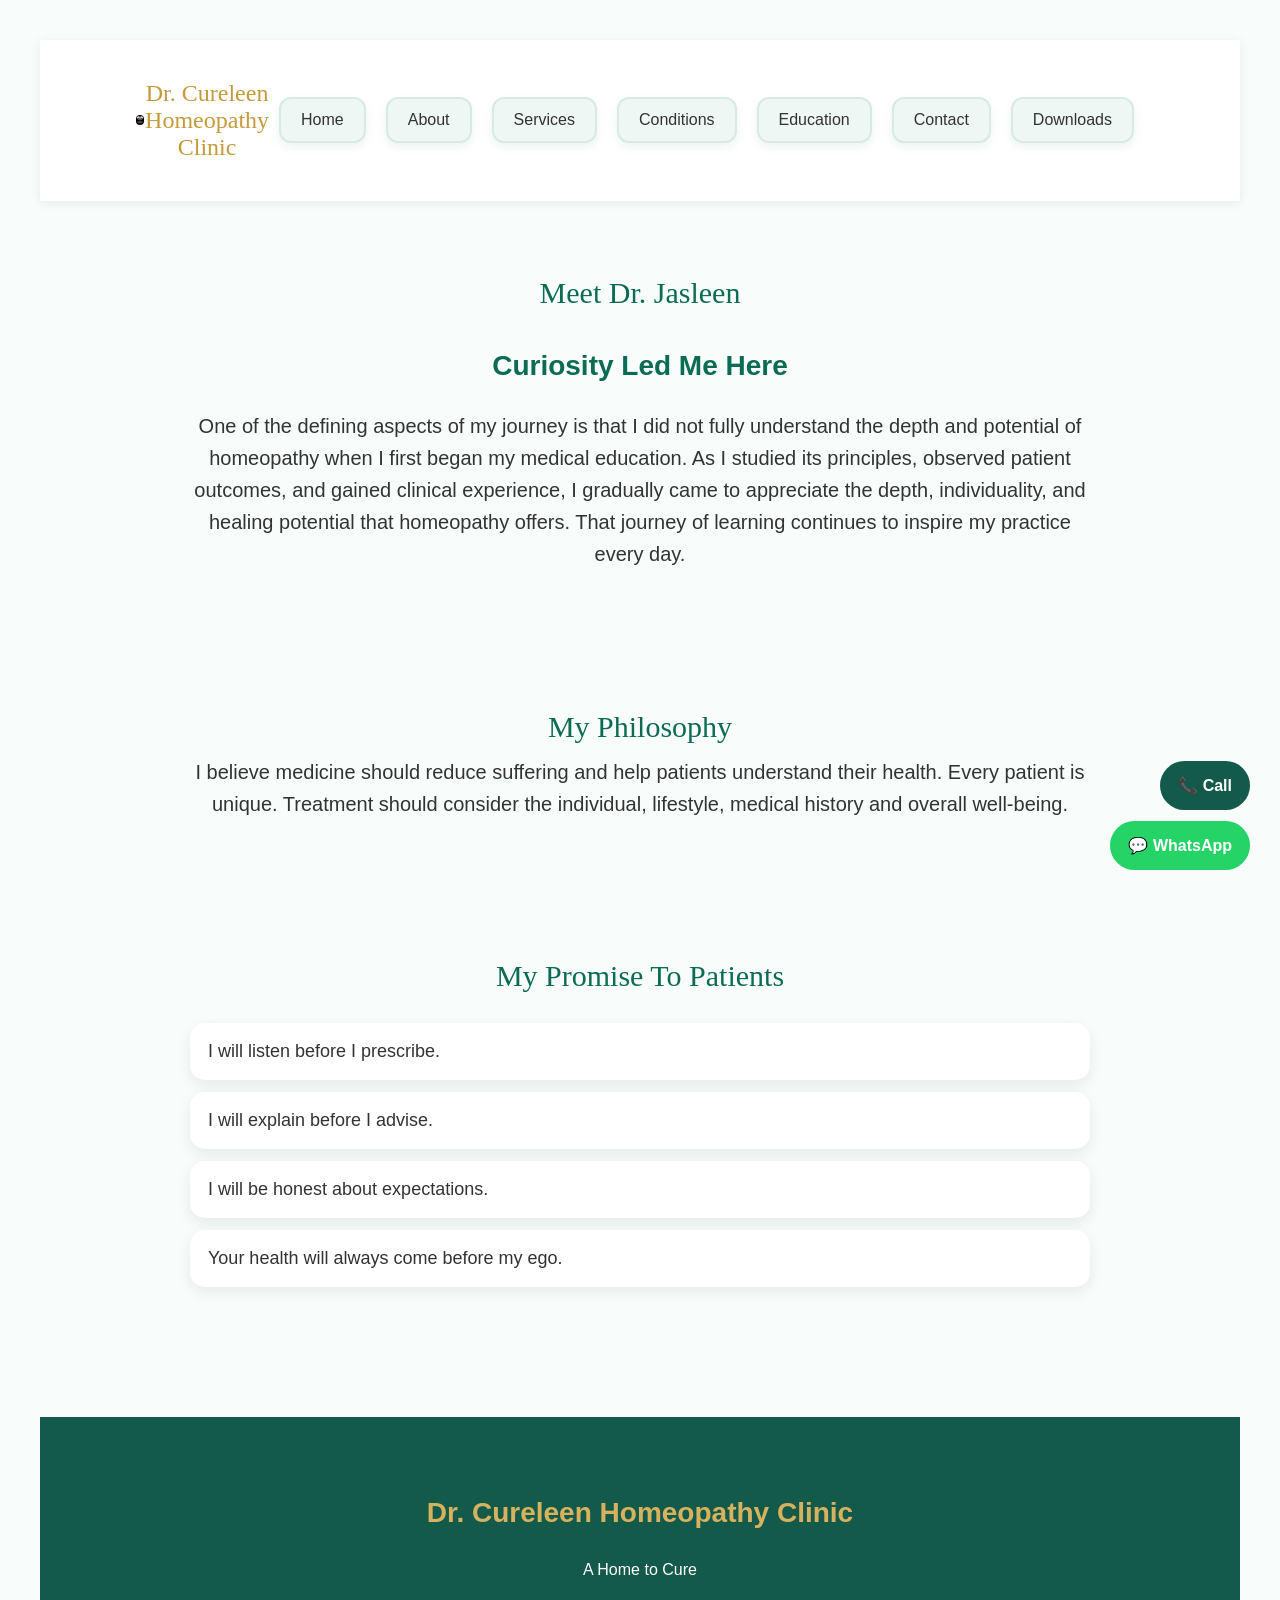
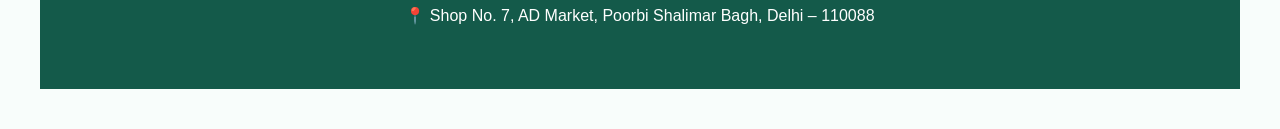
<file: about.html>
<!DOCTYPE html>
<html lang="en">

<head>

<meta charset="UTF-8">

<meta name="viewport" content="width=device-width, initial-scale=1.0">

<title>About Dr. Jasleen | Dr. Cureleen Homeopathy Clinic</title>
<meta name="description" content="Learn about Dr. Jasleen and Dr. Cureleen Homeopathy Clinic philosophy of individualized classical homeopathy and patient-centred care in Delhi.">

<link rel="stylesheet" href="style.css">
<link rel="icon" type="image/png" href="images/logo-png.png">

</head>


<body>


<header>

<div class="logo-area">
<img src="logo-png.png" 
alt="Dr Cureleen Homeopathy Clinic Logo"
class="logo">

</div>

<h2>
Dr. Cureleen Homeopathy Clinic
</h2>


<nav>

<a href="index.html">Home</a>

<a href="about.html">About</a>

<a href="services.html">Services</a>

<a href="conditions.html">Conditions</a>

<a href="education.html">Education</a>

<a href="contact.html">Contact</a>
<a href="downloads.html">Downloads</a>

</nav>

</header>



<section>


<h2>
Meet Dr. Jasleen
</h2>

<h3>
Curiosity Led Me Here
</h3>


<p>
One of the defining aspects of my journey is that I did not fully understand the depth and potential of homeopathy when I first began my medical education.

As I studied its principles, observed patient outcomes, and gained clinical experience, I gradually came to appreciate the depth, individuality, and healing potential that homeopathy offers. That journey of learning continues to inspire my practice every day.
</p>



</section>



<section>


<h2>
My Philosophy
</h2>


<p>

I believe medicine should reduce suffering and help patients understand their health.

Every patient is unique. Treatment should consider the individual, lifestyle, medical history and overall well-being.

</p>


</section>



<section>


<h2>
My Promise To Patients
</h2>


<ul>

<li>I will listen before I prescribe.</li>

<li>I will explain before I advise.</li>

<li>I will be honest about expectations.</li>

<li>Your health will always come before my ego.</li>

</ul>


</section>



<footer>

<h3>
Dr. Cureleen Homeopathy Clinic
</h3>

<p>
A Home to Cure
</p>

<p>
📍 Shop No. 7, AD Market, Poorbi Shalimar Bagh, Delhi – 110088
</p>


</footer>

<a href="https://wa.me/919310712052" class="whatsapp-float">

💬 WhatsApp

</a>
<a href="tel:+919310712052" class="call-float">

📞 Call

</a>
</body>

</html>
</file>
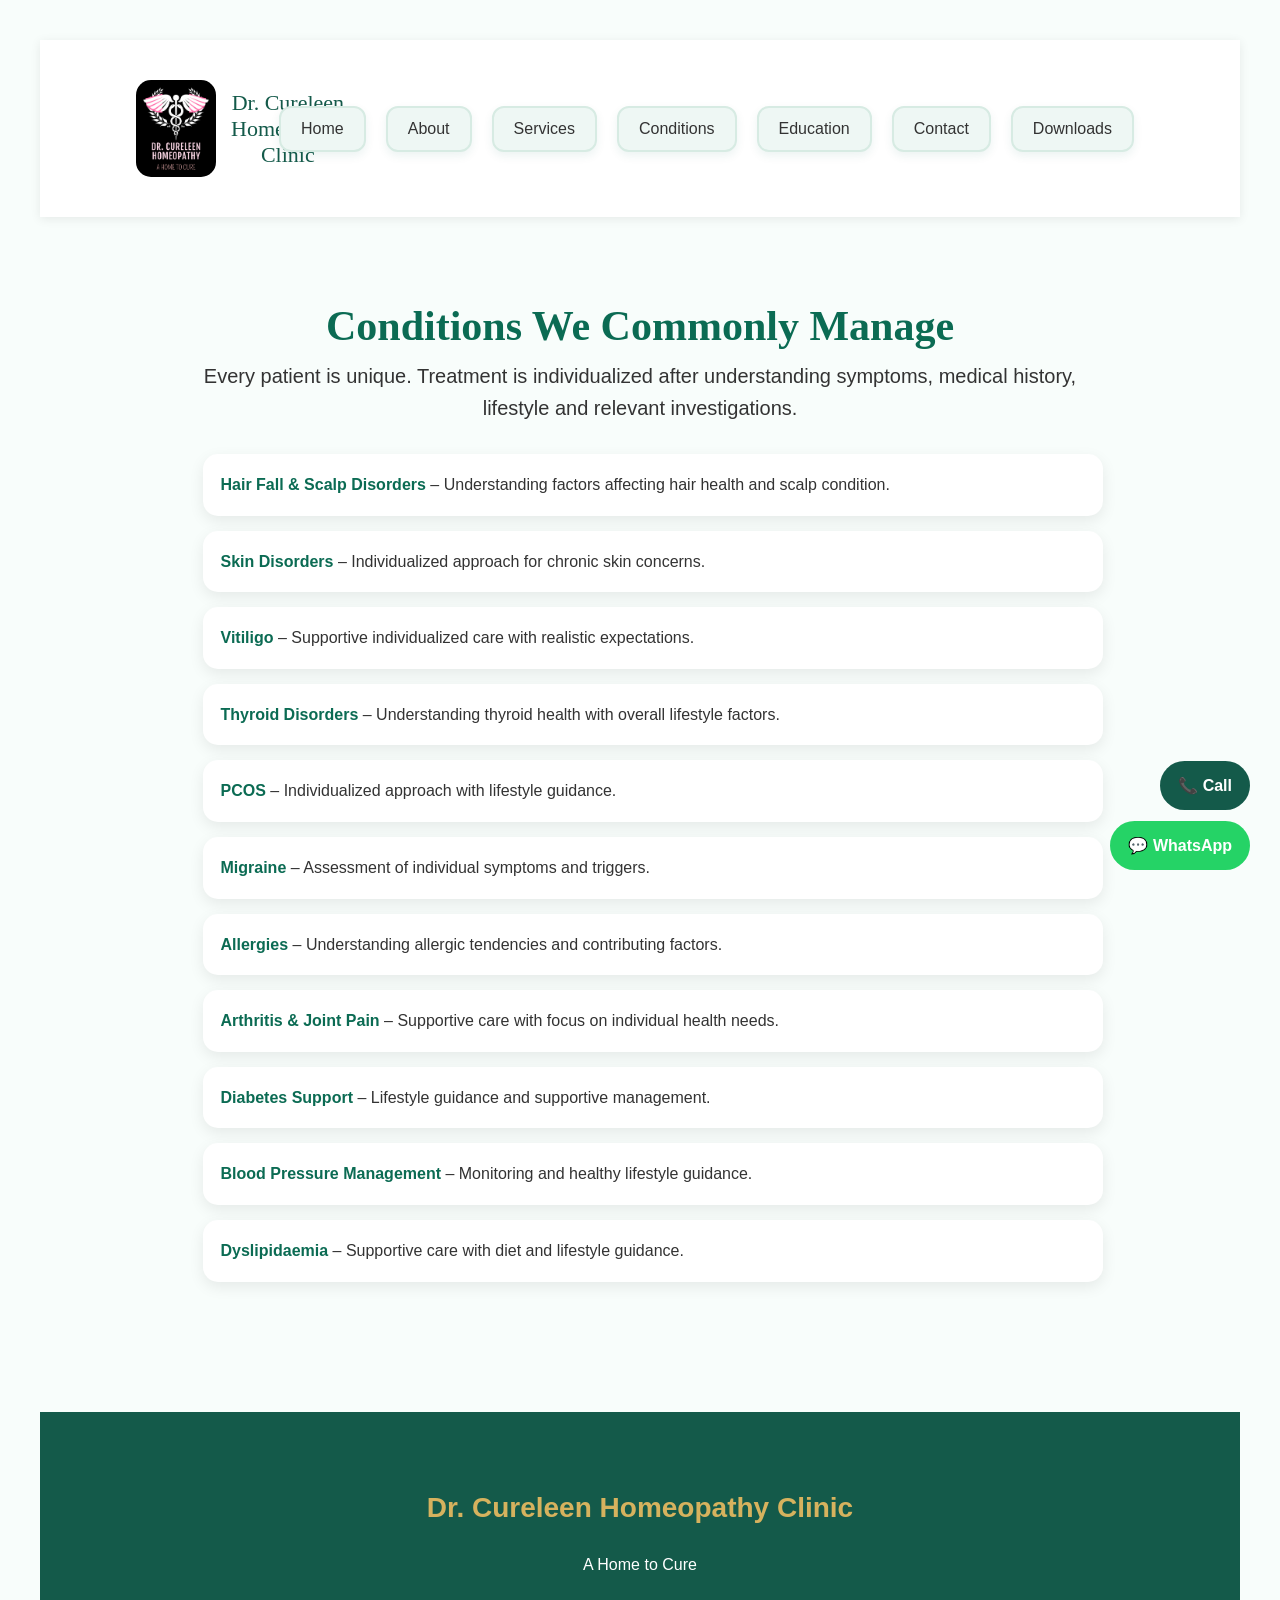
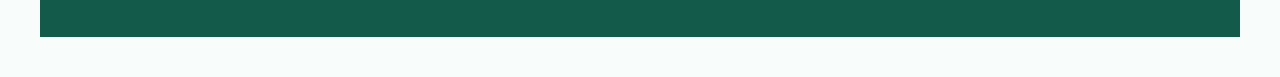
<file: conditions.html>
<!DOCTYPE html>
<html lang="en">

<head>

<meta charset="UTF-8">

<meta name="viewport" content="width=device-width, initial-scale=1.0">

<title>Conditions | Dr. Cureleen Homeopathy Clinic</title>

<meta name="description" content="Learn about the common conditions managed at Dr. Cureleen Homeopathy Clinic including skin disorders, hair fall, vitiligo, thyroid disorders, PCOS, migraine, allergies and more.">

<link rel="stylesheet" href="style.css">

<link rel="icon" type="image/png" href="images/logo-png.png">

</head>


<body>


<header>

<div class="logo-area">

<img src="logo-png.png" 
alt="Dr Cureleen Homeopathy Clinic Logo"
class="logo">

<h2>
Dr. Cureleen Homeopathy Clinic
</h2>

</div>


<nav>

<a href="index.html">Home</a>

<a href="about.html">About</a>

<a href="services.html">Services</a>

<a href="conditions.html">Conditions</a>

<a href="education.html">Education</a>

<a href="contact.html">Contact</a>



<a href="downloads.html">Downloads</a>

</nav>

</header>



<section>

<h1>
Conditions We Commonly Manage
</h1>


<p>
Every patient is unique. Treatment is individualized after understanding symptoms, medical history, lifestyle and relevant investigations.
</p>



<ul class="condition-list">


<li>
<strong>Hair Fall & Scalp Disorders</strong> – Understanding factors affecting hair health and scalp condition.
</li>


<li>
<strong>Skin Disorders</strong> – Individualized approach for chronic skin concerns.
</li>


<li>
<strong>Vitiligo</strong> – Supportive individualized care with realistic expectations.
</li>


<li>
<strong>Thyroid Disorders</strong> – Understanding thyroid health with overall lifestyle factors.
</li>


<li>
<strong>PCOS</strong> – Individualized approach with lifestyle guidance.
</li>


<li>
<strong>Migraine</strong> – Assessment of individual symptoms and triggers.
</li>


<li>
<strong>Allergies</strong> – Understanding allergic tendencies and contributing factors.
</li>


<li>
<strong>Arthritis & Joint Pain</strong> – Supportive care with focus on individual health needs.
</li>


<li>
<strong>Diabetes Support</strong> – Lifestyle guidance and supportive management.
</li>


<li>
<strong>Blood Pressure Management</strong> – Monitoring and healthy lifestyle guidance.
</li>


<li>
<strong>Dyslipidaemia</strong> – Supportive care with diet and lifestyle guidance.
</li>


</ul>


</section>



<footer>

<h3>
Dr. Cureleen Homeopathy Clinic
</h3>

<p>
A Home to Cure
</p>

</footer>



<a href="https://wa.me/919310712052" class="whatsapp-float">

💬 WhatsApp

</a>


<a href="tel:+919310712052" class="call-float">

📞 Call

</a>


</body>

</html>
</file>
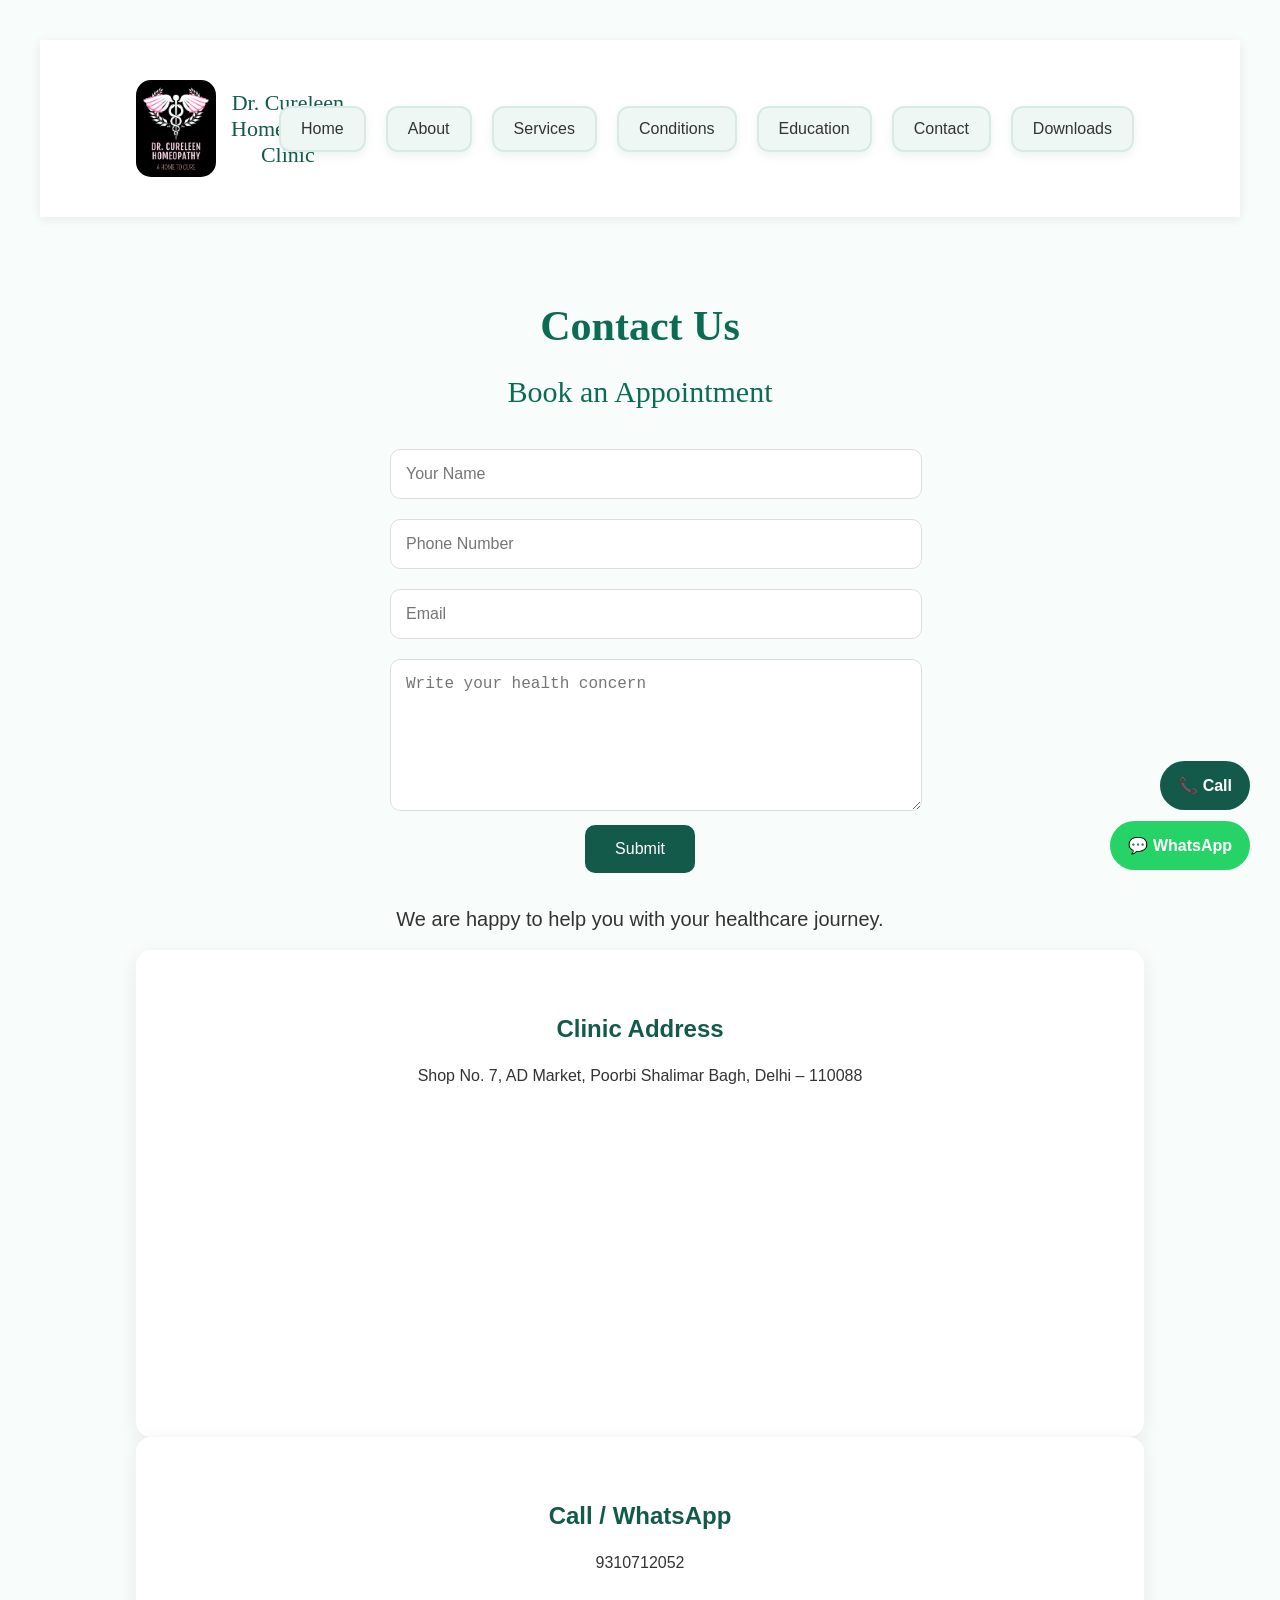
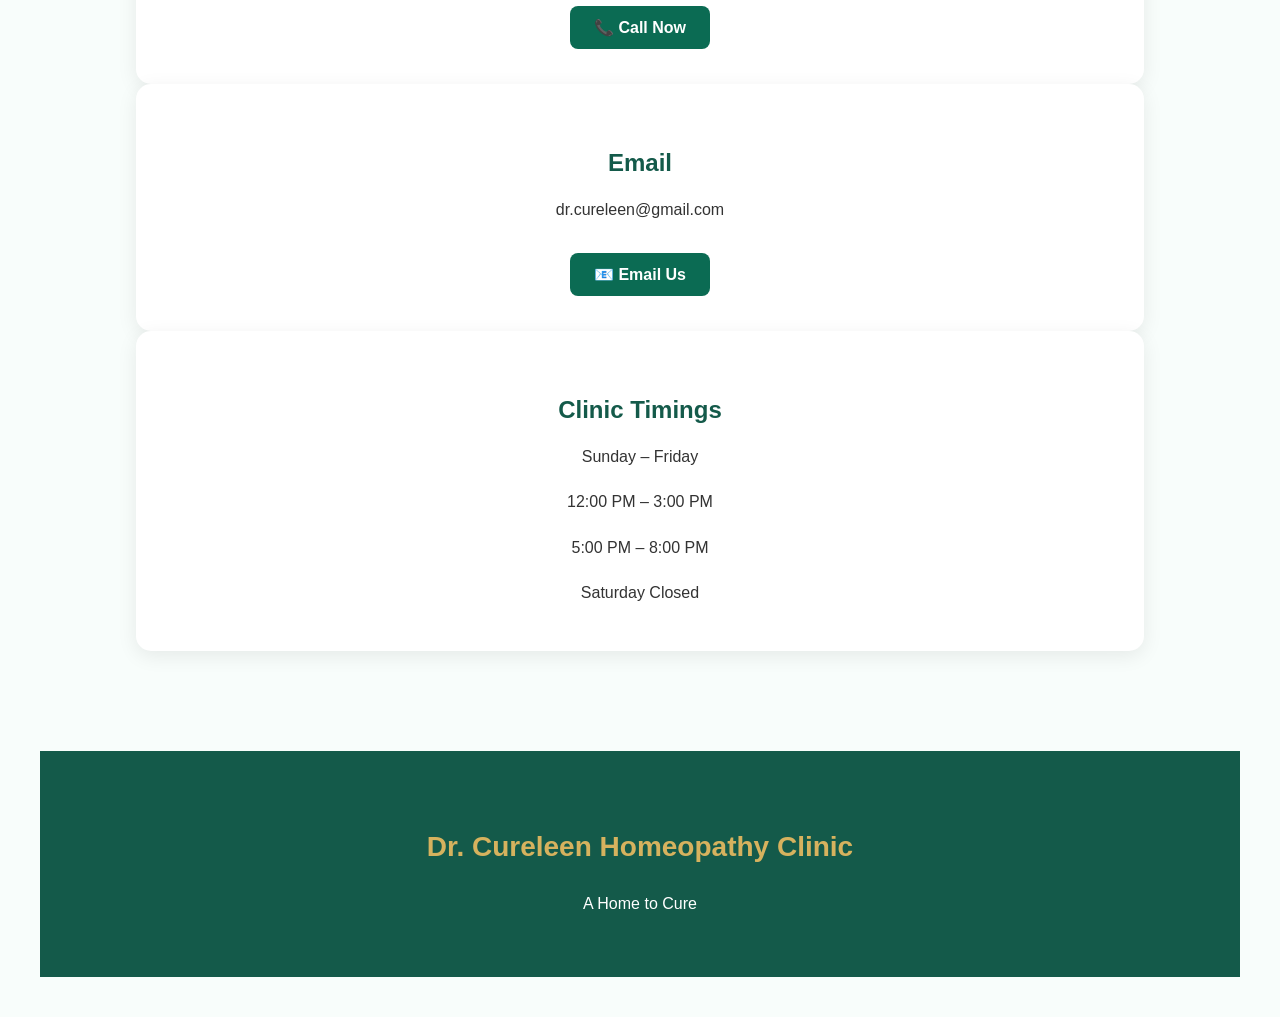
<file: contact.html>
<!DOCTYPE html>
<html lang="en">

<head>

<meta charset="UTF-8">

<meta name="viewport" content="width=device-width, initial-scale=1.0">

<title>Contact | Dr. Cureleen Homeopathy Clinic</title>
<meta name="description" content="Contact Dr. Cureleen Homeopathy Clinic in Poorbi Shalimar Bagh, Delhi. Book appointments, call, WhatsApp or email Dr. Jasleen for classical homeopathic consultation.">

<link rel="stylesheet" href="style.css">
<link rel="icon" type="image/png" href="images/logo-png.png">

</head>


<body>


<header>

<div class="logo-area">
<img src="logo-png.png" 
alt="Dr Cureleen Homeopathy Clinic Logo"
class="logo">

<h2>
Dr. Cureleen Homeopathy Clinic
</h2>

</div>


<nav>

<a href="index.html">Home</a>

<a href="about.html">About</a>

<a href="services.html">Services</a>

<a href="conditions.html">Conditions</a>

<a href="education.html">Education</a>

<a href="contact.html">Contact</a>

<a href="downloads.html">Downloads</a>

</nav>

</header>



<section>

<h1>
Contact Us
</h1>
<h2>Book an Appointment</h2>

<form onsubmit="sendWhatsApp(); return false;">

<input type="text" placeholder="Your Name" required>

<input type="tel" placeholder="Phone Number" required>

<input type="email" placeholder="Email">

<textarea placeholder="Write your health concern"></textarea>

<button type="submit">
Submit
</button>

</form>

<p>
We are happy to help you with your healthcare journey.
</p>



<div class="card">

<h3>
Clinic Address
</h3>

<p>
Shop No. 7, AD Market,
Poorbi Shalimar Bagh,
Delhi – 110088
</p>
<iframe
src="https://www.google.com/maps?q=Shop%20No.%207,%20AD%20Market,%20Poorbi%20Shalimar%20Bagh,%20Delhi%20110088&output=embed"
width="100%"
height="300"
style="border:0;border-radius:12px;"
loading="lazy">
</iframe>

</div>



<div class="card">

<h3>
Call / WhatsApp
</h3>

<p>
9310712052
</p>

<a href="tel:+919310712052">
📞 Call Now
</a>

</div>



<div class="card">

<h3>
Email</h3>

<p>
dr.cureleen@gmail.com
</p>

<a href="mailto:dr.cureleen@gmail.com">
📧 Email Us
</a>

</div>



<div class="card">

<h3>
Clinic Timings
</h3>

<p>
Sunday – Friday
</p>

<p>
12:00 PM – 3:00 PM
</p>

<p>
5:00 PM – 8:00 PM
</p>

<p>
Saturday Closed
</p>

</div>



</section>



<footer>

<h3>
Dr. Cureleen Homeopathy Clinic
</h3>

<p>
A Home to Cure
</p>

</footer>

<a href="https://wa.me/919310712052" class="whatsapp-float">

💬 WhatsApp

</a>
<a href="tel:+919310712052" class="call-float">

📞 Call

</a>
<script>

function sendWhatsApp(){

let name = document.querySelector('input[type="text"]').value;

let phone = document.querySelector('input[type="tel"]').value;

let email = document.querySelector('input[type="email"]').value;

let concern = document.querySelector('textarea').value;


let message =
"New Appointment Request%0A%0A" +
"Name: " + name +
"%0APhone: " + phone +
"%0AEmail: " + email +
"%0AHealth Concern: " + concern;


window.open(
"https://wa.me/919310712052?text=" + message,
"_blank"
);


}

</script>
</body>

</html>
</file>
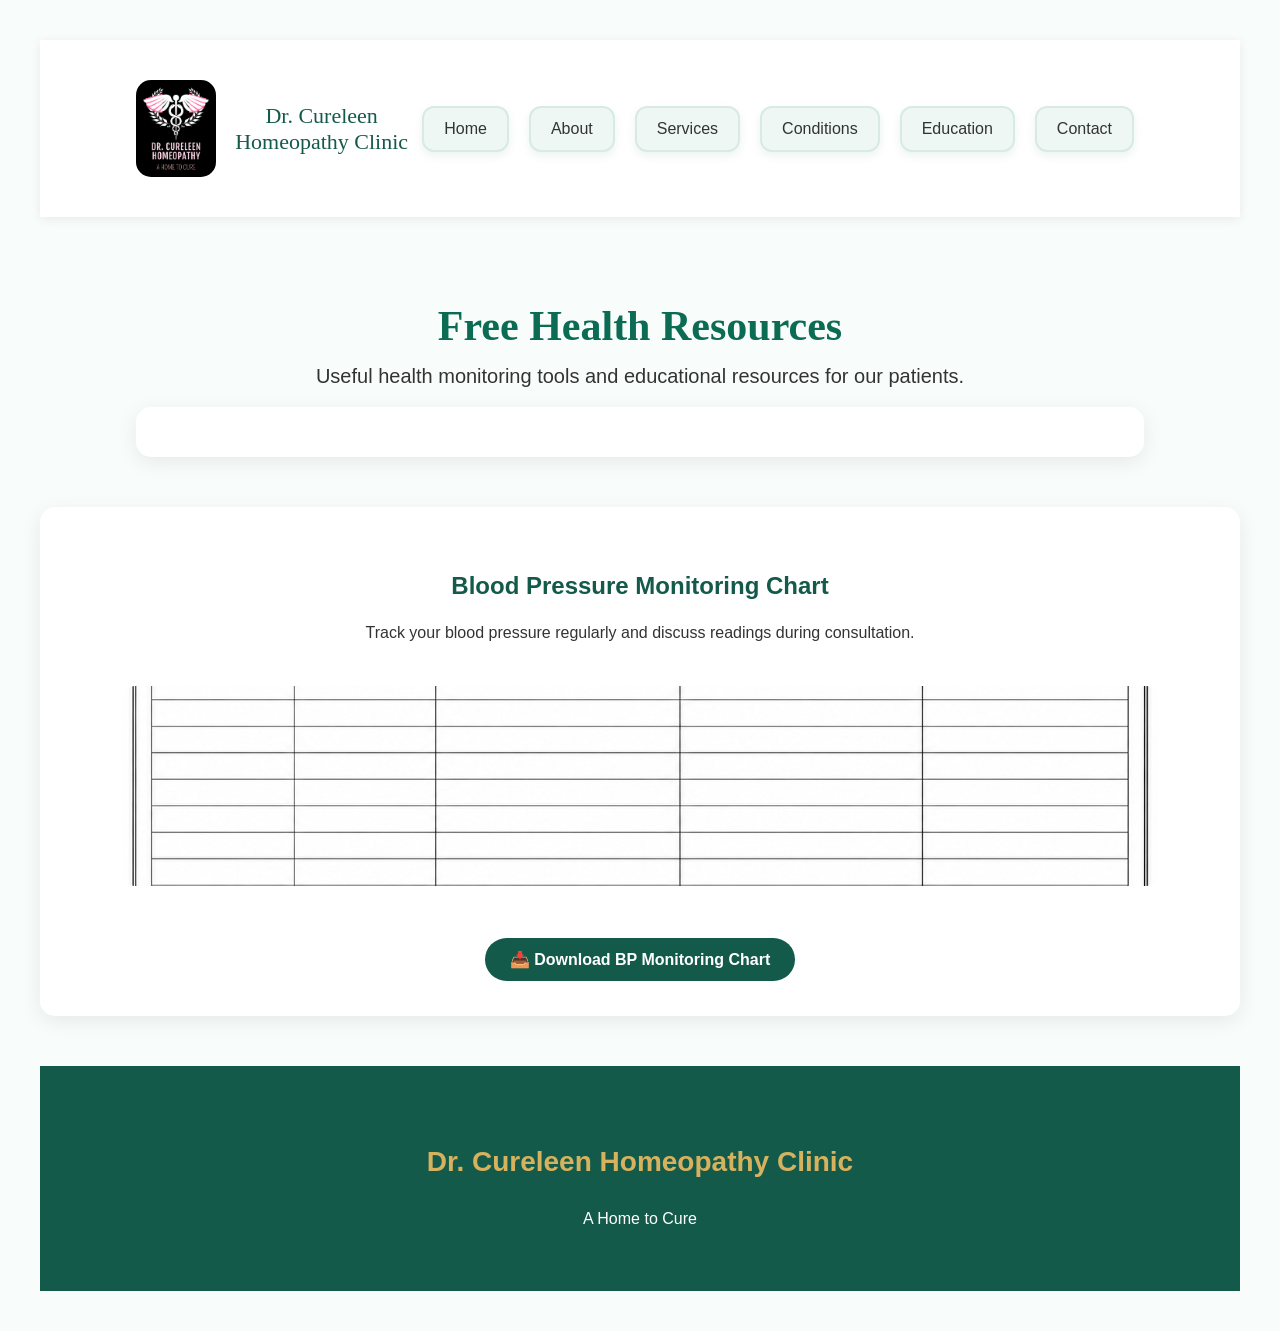
<file: downloads.html>
<!DOCTYPE html>
<html lang="en">

<head>

<meta charset="UTF-8">

<meta name="viewport" content="width=device-width, initial-scale=1.0">

<title>Free Resources | Dr. Cureleen Homeopathy Clinic</title>

<link rel="stylesheet" href="style.css">
<link rel="icon" type="image/png" href="images/logo-png.png">
  
</head>


<body>


<header>

<div class="logo-area">

<img src="logo-png.png" 
alt="Dr Cureleen Homeopathy Clinic Logo"
class="logo">

<h2>
Dr. Cureleen Homeopathy Clinic
</h2>

</div>


<nav>

<a href="index.html">Home</a>

<a href="about.html">About</a>

<a href="services.html">Services</a>

<a href="conditions.html">Conditions</a>

<a href="education.html">Education</a>

<a href="contact.html">Contact</a>

</nav>

</header>



<section>

<h1>
Free Health Resources
</h1>


<p>
Useful health monitoring tools and educational resources for our patients.
</p>


<div class="card">


</div>


</section>

<div class="card">

<h3>
Blood Pressure Monitoring Chart
</h3>

<p>
Track your blood pressure regularly and discuss readings during consultation.
</p>

<img src="final-bp.jpeg"
alt="Blood Pressure Monitoring Chart"
class="download-image">

<br><br>

<a href="final-bp.jpeg"
target="_blank"
class="button">
📥 Download BP Monitoring Chart
</a>

</div>
<footer>

<h3>
Dr. Cureleen Homeopathy Clinic
</h3>

<p>
A Home to Cure
</p>

</footer>

</body>
</body>

</html>
</file>
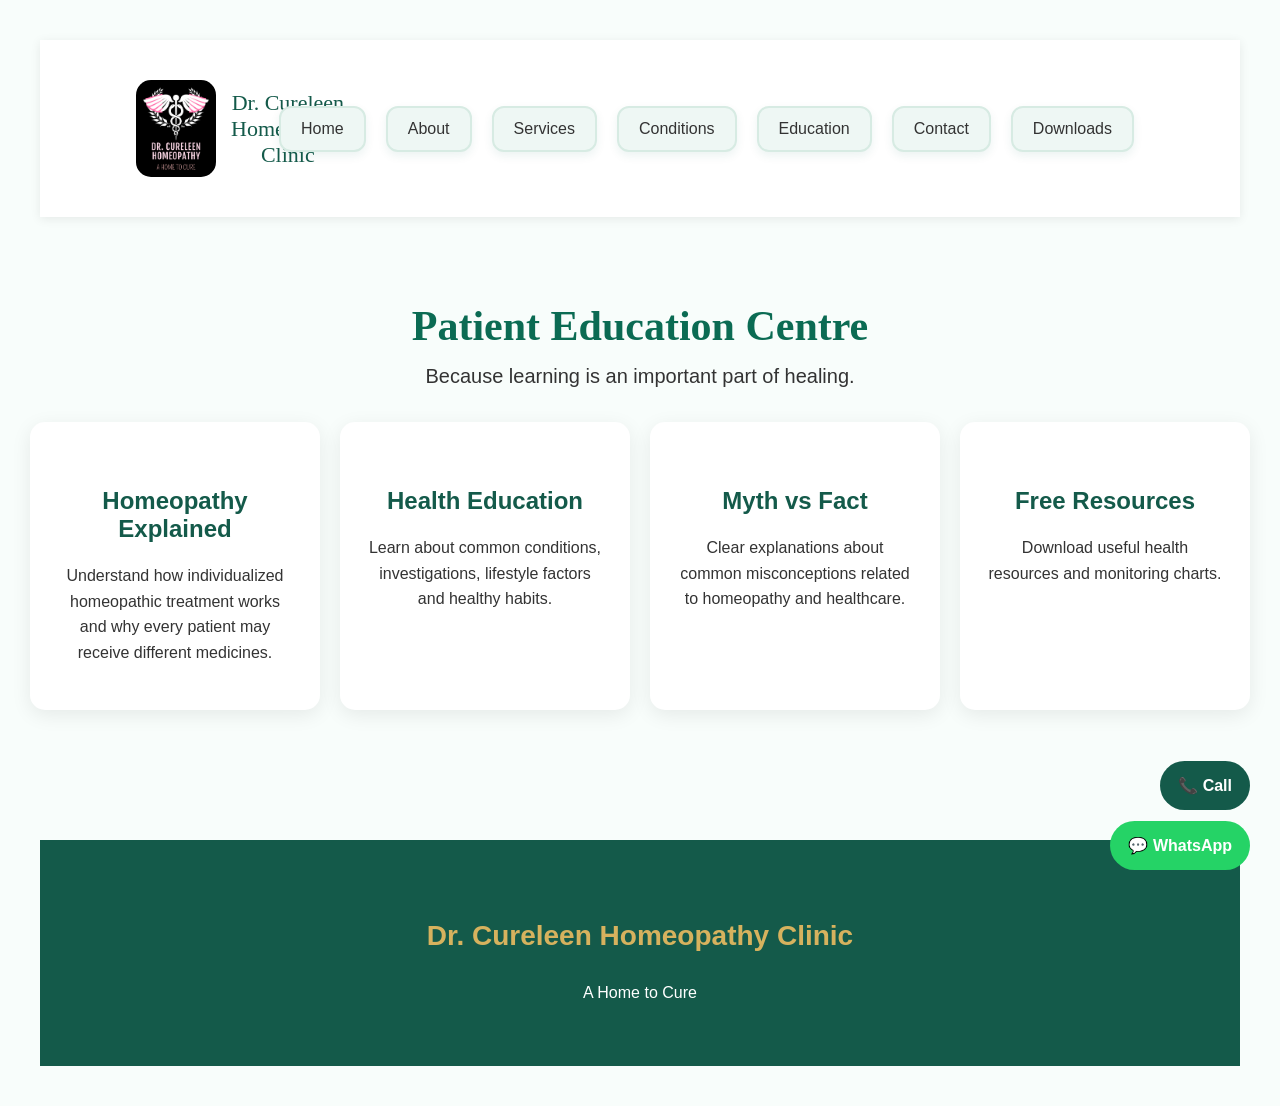
<file: education.html>
<!DOCTYPE html>
<html lang="en">

<head>

<meta charset="UTF-8">

<meta name="viewport" content="width=device-width, initial-scale=1.0">

<title>Patient Education Centre | Dr. Cureleen Homeopathy Clinic</title>
<meta name="description" content="Patient education articles on homeopathy, health conditions, investigations, lifestyle guidance, myths and facts by Dr. Cureleen Homeopathy Clinic.">

<link rel="stylesheet" href="style.css">
<link rel="icon" type="image/png" href="images/logo-png.png">

</head>


<body>


<header>

<div class="logo-area">

<img src="logo-png.png" 
alt="Dr Cureleen Homeopathy Clinic Logo"
class="logo">

<h2>
Dr. Cureleen Homeopathy Clinic
</h2>

</div>


<nav>

<a href="index.html">Home</a>

<a href="about.html">About</a>

<a href="services.html">Services</a>

<a href="conditions.html">Conditions</a>

<a href="education.html">Education</a>

<a href="contact.html">Contact</a>

<a href="downloads.html">Downloads</a>

</nav>

</header>



<section>

<h1>
Patient Education Centre
</h1>


<p>
Because learning is an important part of healing.
</p>



<div class="cards">


<div class="card">

<h3>
Homeopathy Explained
</h3>

<p>
Understand how individualized homeopathic treatment works and why every patient may receive different medicines.
</p>

</div>



<div class="card">

<h3>
Health Education
</h3>

<p>
Learn about common conditions, investigations, lifestyle factors and healthy habits.
</p>

</div>



<div class="card">

<h3>
Myth vs Fact
</h3>

<p>
Clear explanations about common misconceptions related to homeopathy and healthcare.
</p>

</div>



<div class="card">

<h3>
Free Resources
</h3>

<p>
Download useful health resources and monitoring charts.
</p>

</div>



</div>


</section>



<footer>

<h3>
Dr. Cureleen Homeopathy Clinic
</h3>

<p>
A Home to Cure
</p>

</footer>

<a href="https://wa.me/919310712052" class="whatsapp-float">

💬 WhatsApp

</a>
<a href="tel:+919310712052" class="call-float">

📞 Call

</a>
</body>

</html>
</file>
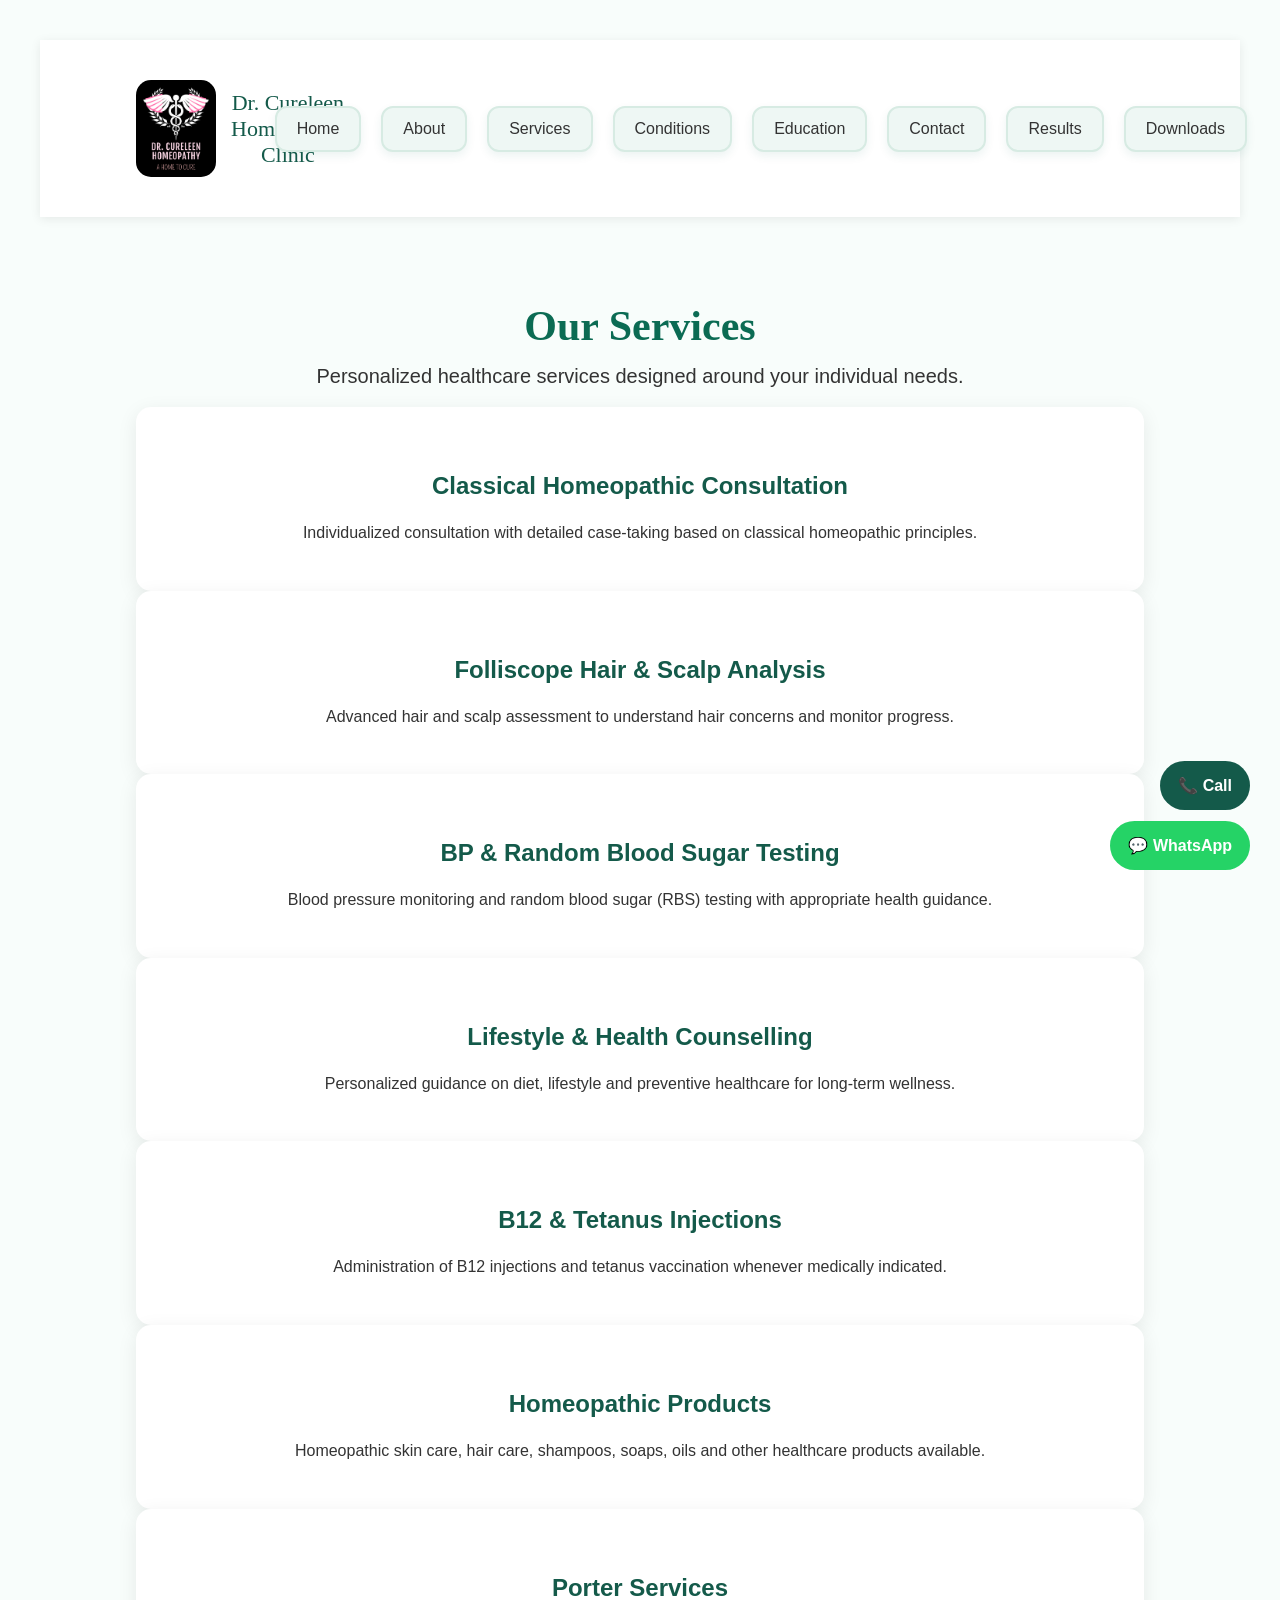
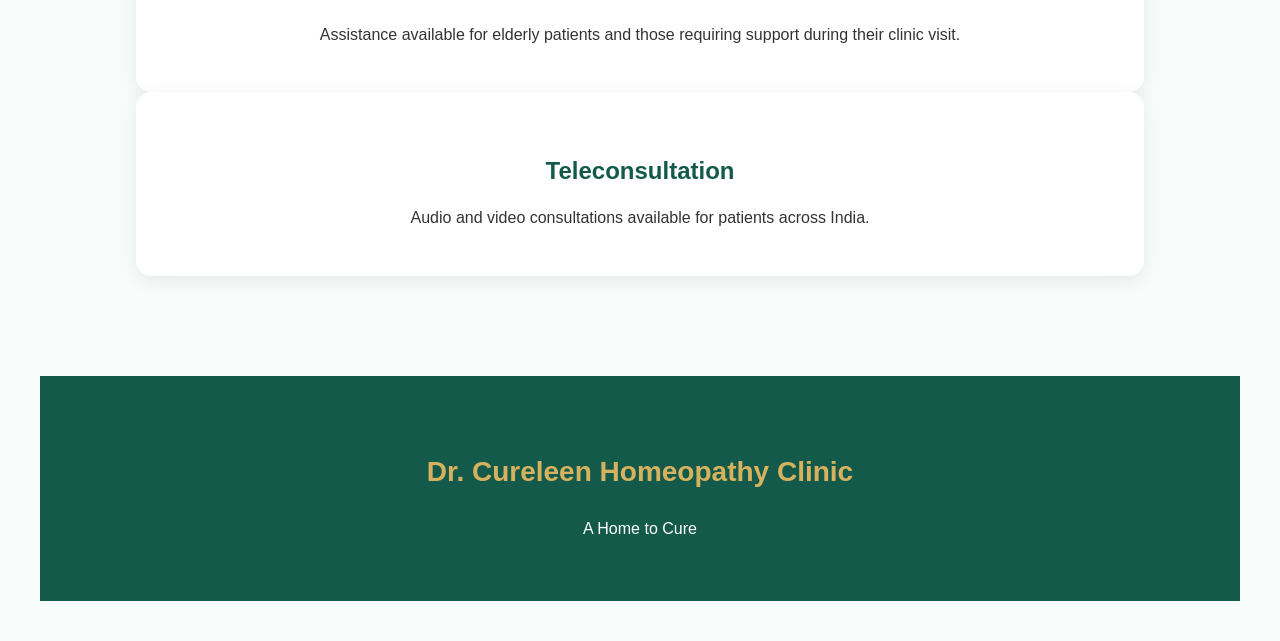
<file: services.html>
<!DOCTYPE html>
<html lang="en">

<head>

<meta charset="UTF-8">

<meta name="viewport" content="width=device-width, initial-scale=1.0">

<title>Services | Dr. Cureleen Homeopathy Clinic</title>
<meta name="description" content="Explore services at Dr. Cureleen Homeopathy Clinic including classical homeopathy consultation, hair analysis, BP monitoring, teleconsultation and health counselling.">

<link rel="stylesheet" href="style.css">
<link rel="icon" type="image/png" href="images/logo-png.png">

</head>


<body>


<header>

<div class="logo-area">

<img src="logo-png.png" 
alt="Dr Cureleen Homeopathy Clinic Logo"
class="logo">

<h2>
Dr. Cureleen Homeopathy Clinic
</h2>

</div>


<nav>

<a href="index.html">Home</a>

<a href="about.html">About</a>

<a href="services.html">Services</a>

<a href="conditions.html">Conditions</a>

<a href="education.html">Education</a>

<a href="contact.html">Contact</a>
<a href="before-after.html">Results</a>
<a href="downloads.html">Downloads</a>
  
</nav>

</header>


<section>

<h1>
Our Services
</h1>

<p>
Personalized healthcare services designed around your individual needs.
</p>

<div class="card">

<h3>Classical Homeopathic Consultation</h3>

<p>
Individualized consultation with detailed case-taking based on classical homeopathic principles.
</p>

</div>

<div class="card">

<h3>Folliscope Hair & Scalp Analysis</h3>

<p>
Advanced hair and scalp assessment to understand hair concerns and monitor progress.
</p>

</div>

<div class="card">

<h3>BP & Random Blood Sugar Testing</h3>

<p>
Blood pressure monitoring and random blood sugar (RBS) testing with appropriate health guidance.
</p>

</div>

<div class="card">

<h3>Lifestyle & Health Counselling</h3>

<p>
Personalized guidance on diet, lifestyle and preventive healthcare for long-term wellness.
</p>

</div>

<div class="card">

<h3>B12 & Tetanus Injections</h3>

<p>
Administration of B12 injections and tetanus vaccination whenever medically indicated.
</p>

</div>

<div class="card">

<h3>Homeopathic Products</h3>

<p>
Homeopathic skin care, hair care, shampoos, soaps, oils and other healthcare products available.
</p>

</div>

<div class="card">

<h3>Porter Services</h3>

<p>
Assistance available for elderly patients and those requiring support during their clinic visit.
</p>

</div>

<div class="card">

<h3>Teleconsultation</h3>

<p>
Audio and video consultations available for patients across India.
</p>

</div>


</section>


<footer>

<h3>
Dr. Cureleen Homeopathy Clinic
</h3>

<p>
A Home to Cure
</p>

</footer>

<a href="https://wa.me/919310712052" class="whatsapp-float">

💬 WhatsApp

</a>
<a href="tel:+919310712052" class="call-float">

📞 Call

</a>
</body>

</html>
</file>
<file: style.css>
body {
    font-family: 'Poppins', sans-serif;
    background-color: #f8fdfb;
    color: #333333;
    margin: 0;
    padding: 40px;
    text-align: center;
}

h1 {
    color: #0b6b53;
    font-size: 42px;
    margin-bottom: 10px;
}

h2 {
    color: #c49a3a;
    font-weight: normal;
}
h1, h2 {

font-family:'Playfair Display', serif;

}
p {
    font-size: 20px;
    line-height: 1.6;
}
img {
    border-radius: 15px;
    margin: 20px 0;
    max-width: 90%;
    height: auto;
}

ul {
    list-style: none;
    padding: 0;
    max-width: 700px;
    margin: 20px auto;
    text-align: left;
}

li {
body{
background:#faf7f0;
}
    margin: 10px 0;
    padding: 15px;
    border-radius: 10px;
    box-shadow: 0 2px 8px rgba(0,0,0,0.08);
    font-size: 18px;
}
h3 {
    color: #0b6b53;
    font-size: 28px;
    margin-top: 40px;
}

hr {
    border: none;
    height: 2px;
    background: #d8e8df;
    margin: 40px auto;
    width: 80%;
}
a {
    display: inline-block;
    background: #0b6b53;
    color: white;
    text-decoration: none;
    padding: 12px 24px;
    border-radius: 8px;
    margin: 10px;
    font-weight: bold;
}

a:hover {
    background: #095843;
}
/* CARD SECTIONS */

.cards{

display:flex;
flex-wrap:nowrap;
justify-content:center;
gap:15px;
max-width:1200px;
margin:30px auto;

}


.card{

background:white;
width:220px;
padding:15px;
border-radius:15px;
box-shadow:0 5px 20px rgba(0,0,0,0.08);
transition:0.3s;
flex-shrink:0;
}


.card:hover{

transform:translateY(-8px);

}


.card h3{

color:#0b6b53;
font-size:24px;
margin-bottom:15px;

}


.card p{

font-size:16px;
line-height:1.6;

}


/* FOOTER */

footer{

background:#0b6b53;
color:white;
padding:40px 20px;
margin-top:50px;

}


footer h3{

color:white;

}


footer p{

color:white;
font-size:16px;

}


/* MOBILE VIEW */

@media(max-width:768px){

.cards{

flex-direction:column;
align-items:center;

}


.card{

width:90%;

}

}
/* HERO SECTION */

.hero{

display:flex;
align-items:center;
justify-content:space-between;
gap:60px;
padding:25px 5%;
background:white;

}


.hero-text{

flex:1;

}


.hero-text h1{

font-family:'Playfair Display', serif;
font-size:45px;
color:#0b6b53;
margin-bottom:15px;

}


.hero-text h2{

font-size:32px;
color:#c49a3a;
margin-bottom:20px;

}


.hero-text p{

font-size:20px;
line-height:1.7;

}


.hero-image{

flex:1;

}


.hero-image img{

width:100%;
max-width:300px;
max-height:300px;
object-fit:cover;
border-radius:25px;
box-shadow:0 10px 30px rgba(0,0,0,0.12);

}


/* BUTTON STYLE */

.button{

display:inline-block;
background:#0b6b53;
color:white;
padding:14px 28px;
border-radius:30px;
text-decoration:none;
margin:15px 8px 0 0;
font-weight:bold;

}


.button:hover{

background:#c49a3a;

}


/* MOBILE */

@media(max-width:768px){

.hero{

flex-direction:column;
text-align:center;

}


.hero-text h1{

font-size:35px;

}


.hero-image img{

max-width:320px;

}

}

width:90%;

}

}
/* HEADER DESIGN */

header{

display:flex;
justify-content:space-between;
align-items:center;
padding:20px 8%;
background:white;
box-shadow:0 3px 15px rgba(0,0,0,0.08);
position:sticky;
top:0;
z-index:1000;

}


.logo-area{

display:flex;
align-items:center;
gap:15px;

}


.logo-area img{

width:80px;
height:auto;

}


.logo-area h2{

font-family:'Playfair Display',serif;
color:#0b6b53;
font-size:22px;

}


nav{

display:flex;
align-items:center;

}


nav a{

display:inline-block;
padding:12px 20px;
margin:4px 6px;
text-decoration:none;

background:#eef7f4;
color:#0b6b53;

border:2px solid #d7ebe3;
border-radius:12px;

font-family:'Poppins', sans-serif;
font-size:16px;
font-weight:600;

transition:0.3s ease;
box-shadow:0 4px 10px rgba(11,107,83,0.08);

}


nav a:hover{

background:#f4f7f6;
color:#c49a3a;

}


/* MOBILE HEADER */

@media(max-width:768px){

header{

flex-direction:column;

}


nav{

margin-top:15px;
flex-wrap:wrap;
justify-content:center;

}


nav a{

font-size:14px;

}

}
/* GENERAL SECTION DESIGN */

section{

padding:30px 8%;
}


section h2{

font-family:'Playfair Display', serif;
font-size:30px;
color:#0b6b53;
margin-bottom:12px;

}


section > p{

max-width:900px;
margin:0 auto 15px;
}


/* IMPROVE LIST STYLE */

ul{

max-width:900px;
margin:30px auto;
padding:0;

}


li{

list-style:none;
background:white;
padding:18px;
margin:12px 0;
border-radius:15px;
box-shadow:0 5px 15px rgba(0,0,0,0.08);

}



/* HORIZONTAL LINE */

hr{

border:none;
height:2px;
background:#d8e8df;
width:80%;
margin:50px auto;

}
.whatsapp {

position: fixed;

bottom: 25px;

right: 25px;

background:#25D366;

color:white;

width:55px;

height:55px;

border-radius:50%;

display:flex;

align-items:center;

justify-content:center;

font-size:28px;

text-decoration:none;

box-shadow:0 4px 10px rgba(0,0,0,0.2);

}
.whatsapp {
position: fixed;
bottom: 25px;
right: 25px;
background:#25D366;
color:white;
width:55px;
height:55px;
border-radius:50%;
display:flex;
align-items:center;
justify-content:center;
font-size:28px;
text-decoration:none;
}
.hero {
display:flex;
align-items:center;
justify-content:space-between;
gap:40px;
padding:60px 8%;
background:#f4f7f6;
}


.hero-text {
max-width:600px;
}


.hero-image img {
width:350px;
border-radius:20px;
}


.button {
background:#145A4A;
color:white;
padding:12px 25px;
border-radius:25px;
}
@media(max-width:768px){

.hero{
flex-direction:column;
text-align:center;
}

.hero-image img{
width:90%;
}

nav a{
display:block;
margin:10px;
}

}
header{
background:white;
padding:20px 8%;
display:flex;
justify-content:space-between;
align-items:center;
box-shadow:0 2px 10px rgba(0,0,0,0.08);
}


.logo-area h2{
color:#145A4A;
}


nav a{
color:#333;
text-decoration:none;
margin:0 10px;
font-weight:500;
}
.cards{
display:flex;
flex-wrap:wrap;
justify-content:center;
gap:20px;
}


.card{
background:white;
padding:25px;
border-radius:15px;
width:280px;
box-shadow:0 5px 20px rgba(0,0,0,0.08);
}


.card h3{
color:#145A4A;
}
footer{
background:#145A4A;
color:white;
text-align:center;
padding:40px 20px;
margin-top:50px;
}


footer h3{
color:#D6B25E;
}
section{
padding:50px 8%;
}


p{
max-width:900px;
margin:20px auto;
}
.button{
display:inline-block;
margin:10px;
transition:0.3s;
}


.button:hover{
transform:translateY(-3px);
}
html{
scroll-behavior:smooth;
}
.hero-image img{
box-shadow:0 10px 30px rgba(0,0,0,0.15);
}
.hero-text, .hero-image{
animation:fadeIn 1.2s ease;
}


@keyframes fadeIn{

from{
opacity:0;
transform:translateY(20px);
}

to{
opacity:1;
transform:translateY(0);
}

}
.card img{
width:100%;
height:200px;
object-fit:cover;
border-radius:12px;
}
.whatsapp-float{

position:fixed;
bottom:20px;
right:20px;
background:#25D366;
color:white;
padding:15px 18px;
border-radius:50px;
text-decoration:none;
font-weight:bold;
z-index:1000;

}
.call-float{

position:fixed;
bottom:80px;
right:20px;
background:#145A4A;
color:white;
padding:15px 18px;
border-radius:50px;
text-decoration:none;
font-weight:bold;
z-index:1000;

}
form{
max-width:500px;
margin:30px auto;
}


input,
textarea{

width:100%;
padding:15px;
margin:10px 0;
border:1px solid #ddd;
border-radius:10px;
font-size:16px;

}


textarea{
height:120px;
}


button{

background:#145A4A;
color:white;
border:none;
padding:15px 30px;
border-radius:10px;
font-size:16px;
cursor:pointer;

}


button:hover{

background:#0b6b53;

}
@media(max-width:768px){

header{

flex-direction:column;

}


nav{

margin-top:15px;

}


nav a{

display:block;

margin:10px;

}


.hero{

flex-direction:column;

}


h1{

font-size:32px;

}


p{

font-size:17px;

}


.cards{

flex-direction:column;

align-items:center;

}

}
.hero-image img{
width:350px;
height:350px;
object-fit:cover;
border-radius:50%;
border:8px solid #0b6b53;
box-shadow:0 10px 25px rgba(0,0,0,0.2);
}
.logo{

width:90px;
height:90px;
object-fit:contain;

}
@media(max-width:768px){

header{
position:relative;
height:auto;
}

nav{
position:relative;
top:auto;
}

body{
overflow-x:hidden;
}

}
@media(max-width:768px){

header{
padding-bottom:20px;
}

nav{
position:relative;
z-index:1;
}

.hero{
margin-top:20px;
}

}

.service-image{

width:80%;
height:350px;
object-fit:cover;
border-radius:15px;
margin-bottom:15px;
border:3px solid #e7efe9;
box-shadow:0 8px 20px rgba(0,0,0,0.10);

}
.service-image{

width:100%;
height:220px;
object-fit:cover;
border-radius:15px;
display:block;

}
.cards{
display:grid;
grid-template-columns:repeat(4, 1fr);
gap:20px;
max-width:1200px;
margin:30px auto;
}

.card{
width:auto;
}
.cards{
display:flex;
flex-wrap:nowrap;
justify-content:center;
gap:20px;
width:100%;
}

.cards .card{
width:240px;
flex:none;
}

.cards .service-image{
width:100%;
height:180px;
object-fit:cover;
border-radius:15px;
}
.gallery-cards{

display:flex;
flex-wrap:nowrap;
justify-content:center;
gap:20px;
max-width:1200px;
margin:30px auto;

}


.gallery-cards .card{

width:250px;
flex:0 0 250px;

}


.gallery-cards .service-image{

width:100%;
height:180px;
object-fit:cover;
border-radius:15px;

}
.gallery-cards{
display:grid;
grid-template-columns:repeat(4, 250px);
justify-content:center;
gap:20px;
}

.gallery-cards .card{
width:250px;
margin:0;
}
.condition-cards{

display:grid;
grid-template-columns:repeat(3, 1fr);
gap:20px;
max-width:1000px;
margin:30px auto;

}


.condition-cards .card{

width:auto;
padding:20px;
text-align:center;

}


@media(max-width:768px){

.condition-cards{

grid-template-columns:1fr;

}

}
.condition-cards{
display:flex;
flex-wrap:wrap;
justify-content:center;
gap:25px;
max-width:1100px;
margin:30px auto;
}


.condition-cards .card{
width:300px;
box-sizing:border-box;
padding:20px;
}
.condition-cards{
display:flex !important;
flex-wrap:wrap !important;
justify-content:center !important;
gap:25px !important;
max-width:1200px;
margin:30px auto;
}


.condition-cards .card{
width:280px !important;
box-sizing:border-box;
padding:20px;
margin:0;
}
.condition-cards{

display:flex;
flex-wrap:wrap;
justify-content:center;
gap:20px;
max-width:1200px;
margin:30px auto;

}


.condition-cards .card{

width:260px;
min-height:180px;
box-sizing:border-box;
padding:20px;
}
.condition-cards{

display:grid;
grid-template-columns:repeat(2, 1fr);
gap:12px;
max-width:900px;
margin:25px auto;

}


.condition-cards .card{

background:#f7faf8;
border-left:5px solid #0b6b53;
padding:12px 18px;
border-radius:8px;
box-shadow:none;
width:auto;

}


.condition-cards .card h3{

font-size:18px;
margin-bottom:5px;

}


.condition-cards .card p{

font-size:14px;
line-height:1.4;
margin:0;

}


@media(max-width:768px){

.condition-cards{

grid-template-columns:1fr;

}

}
.condition-list{

max-width:900px;
margin:30px auto;
padding-left:25px;

}


.condition-list li{

margin-bottom:15px;
line-height:1.6;
font-size:16px;

}


.condition-list strong{

color:#0b6b53;

}
</file>
